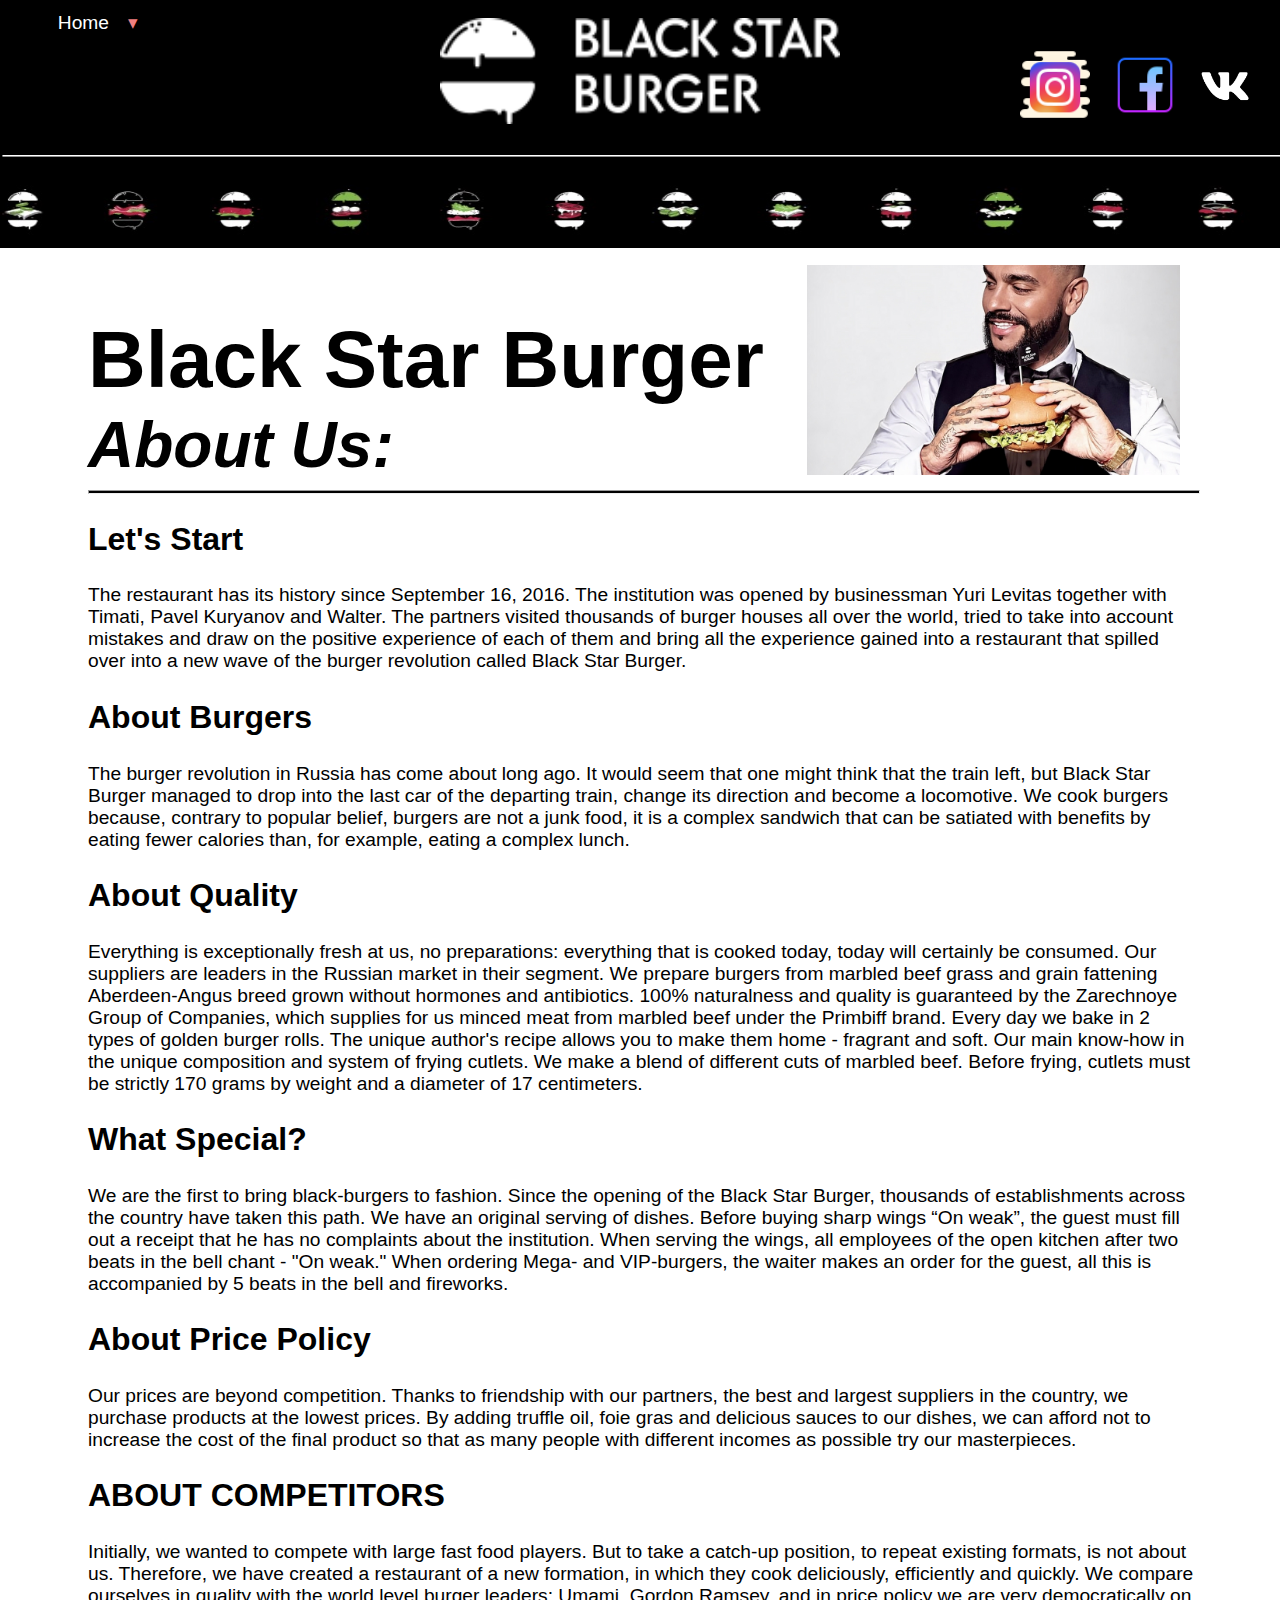
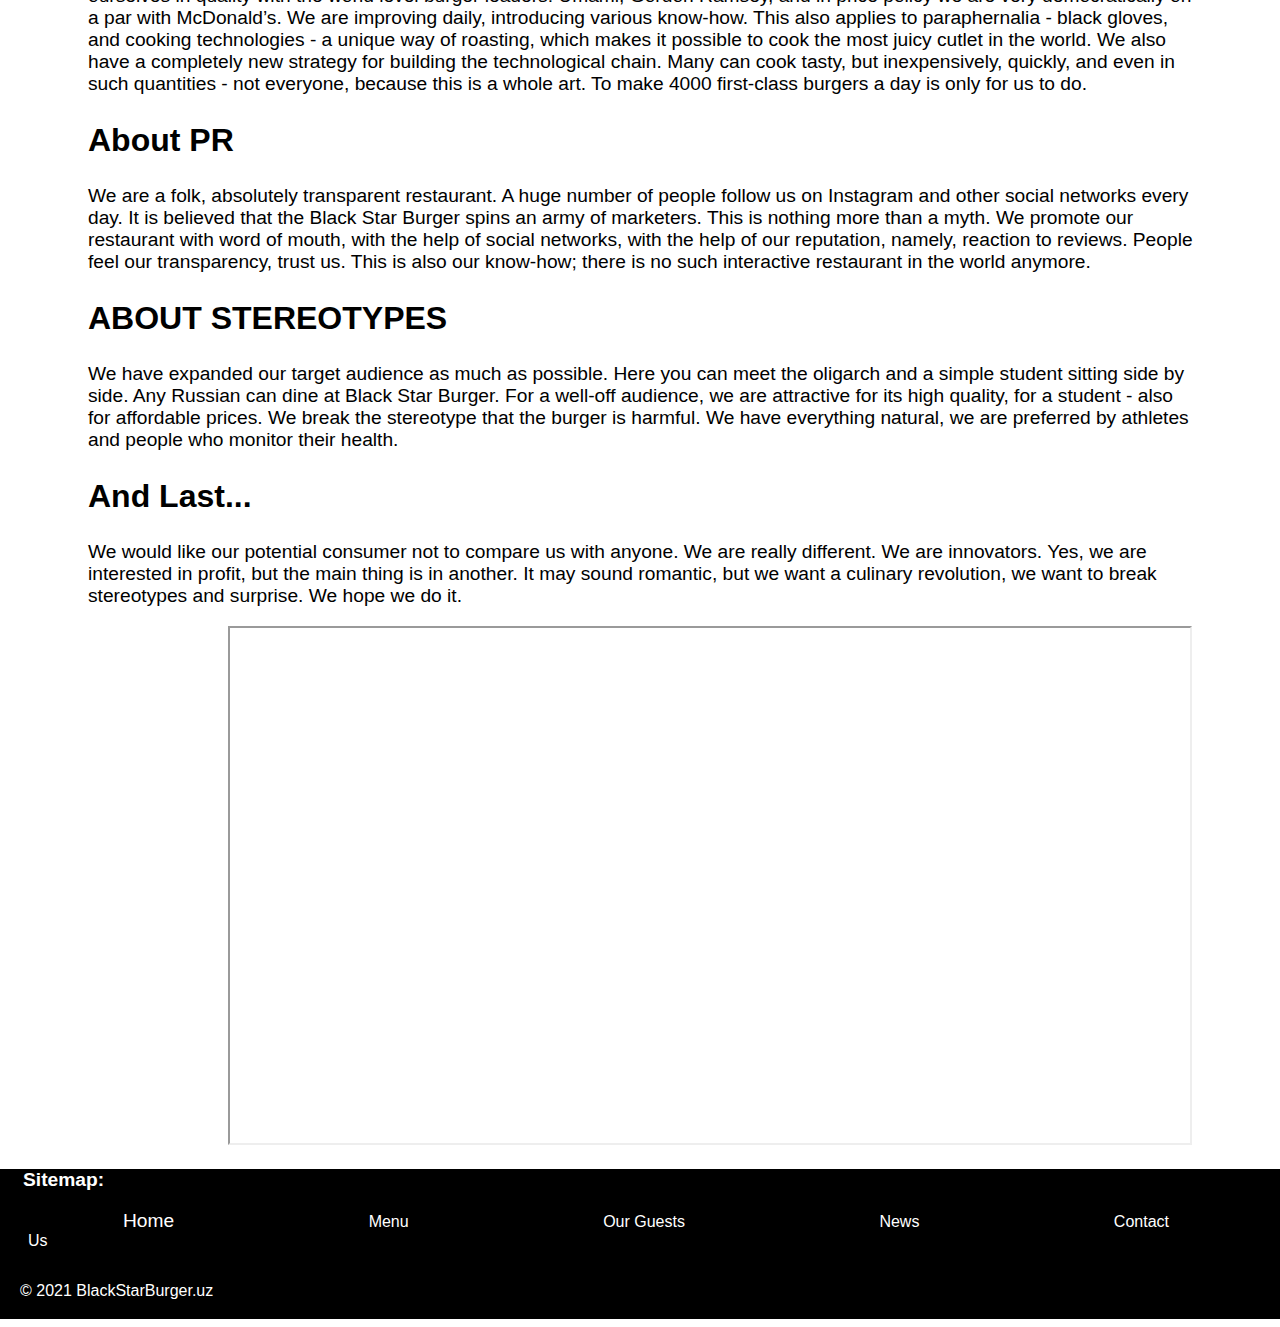
<file: index.html>
<!DOCTYPE html>
<html lang="en-GB">

<head>
    <meta charset="UTF-8">
    <link rel="shortcut icon" href="images/bsb-icon.png" />
    <!--icon for title from https://stackoverflow.com/questions/10691021/how-to-insert-logo-with-the-title-of-a-html-page -->
    <title>Black Star Burger</title>
    <link rel="stylesheet" href="styles/index.css">
</head>

<body>
    <div id="background">
        <header>
            <img src="images/bsb-icon.jpg" width="400" alt="blackstarburger logo" />
            <img src="images/bsb.jpg" width="1351" height="100" alt="blackstarburger foto" />
        <nav>
            <ul>
            <li class="dropdown">
            <a class="navigation" href="index.html">Home</a>
            <div class="dropdown-content">
            <a class="navigation" href="menu.html" target="_blank">Menu</a>
            <a class="navigation" href="guests.html" target="_blank">Our Guests</a>
            <a class="navigation" href="news.html" target="_blank">News</a>
            <a class="navigation" href="contacts.html" target="_blank">Contact Us</a>
        </div>
    </li>
            </ul>
            </nav>
            <div>
                <a href="https://www.instagram.com/tash_blackstarburger/" target="_blank"><img id="instagram" src="images/instagram.png" alt="instagram icon"></a>
                <a href="https://www.facebook.com/blackstarburger.tash/" target="_blank"><img id="facebook" src="images/facebook.png" alt="facebook icon"></a>
                <a href="https://vk.com/blackstarburger" target="_blank"><img id="vk" src="images/vk.png" alt="vk icon"></a>
            </div>
        </header>
    </div>
    <article id="body">
        <section id="first">
            <h2>Black Star Burger</h2>
            <h3><em>About Us:</em></h3>
            <hr>
        </section>
        <!-- Here description of site starts -->
        <section id="description">
            <img src="images/timati.jpg" height="210" alt="timati foto"/>
            <h2>Let's Start</h2>
            <p>The restaurant has its history since September 16, 2016. The institution was opened by businessman Yuri Levitas together with Timati, Pavel Kuryanov and Walter. The partners visited thousands of burger houses all over the world, tried to take into account mistakes and draw on the positive experience of each of them and bring all the experience gained into a restaurant that spilled over into a new wave of the burger revolution called Black Star Burger.</p>
            <h2>About Burgers</h2>
            <p>The burger revolution in Russia has come about long ago. It would seem that one might think that the train left, but Black Star Burger managed to drop into the last car of the departing train, change its direction and become a locomotive. We cook burgers because, contrary to popular belief, burgers are not a junk food, it is a complex sandwich that can be satiated with benefits by eating fewer calories than, for example, eating a complex lunch.</p>
            <h2>About Quality</h2>
            <p>Everything is exceptionally fresh at us, no preparations: everything that is cooked today, today will certainly be consumed. Our suppliers are leaders in the Russian market in their segment. We prepare burgers from marbled beef grass and grain fattening Aberdeen-Angus breed grown without hormones and antibiotics. 100% naturalness and quality is guaranteed by the Zarechnoye Group of Companies, which supplies for us minced meat from marbled beef under the Primbiff brand. Every day we bake in 2 types of golden burger rolls. The unique author's recipe allows you to make them home - fragrant and soft. Our main know-how in the unique composition and system of frying cutlets. We make a blend of different cuts of marbled beef. Before frying, cutlets must be strictly 170 grams by weight and a diameter of 17 centimeters.</p>
            <h2>What Special?</h2>
            <p>We are the first to bring black-burgers to fashion. Since the opening of the Black Star Burger, thousands of establishments across the country have taken this path. We have an original serving of dishes. Before buying sharp wings “On weak”, the guest must fill out a receipt that he has no complaints about the institution. When serving the wings, all employees of the open kitchen after two beats in the bell chant - "On weak." When ordering Mega- and VIP-burgers, the waiter makes an order for the guest, all this is accompanied by 5 beats in the bell and fireworks.</p>
            <h2>About Price Policy</h2>
            <p>Our prices are beyond competition. Thanks to friendship with our partners, the best and largest suppliers in the country, we purchase products at the lowest prices. By adding truffle oil, foie gras and delicious sauces to our dishes, we can afford not to increase the cost of the final product so that as many people with different incomes as possible try our masterpieces.</p>
            <h2>ABOUT COMPETITORS</h2>
            <p>Initially, we wanted to compete with large fast food players. But to take a catch-up position, to repeat existing formats, is not about us. Therefore, we have created a restaurant of a new formation, in which they cook deliciously, efficiently and quickly. We compare ourselves in quality with the world level burger leaders: Umami, Gordon Ramsey, and in price policy we are very democratically on a par with McDonald’s. We are improving daily, introducing various know-how. This also applies to paraphernalia - black gloves, and cooking technologies - a unique way of roasting, which makes it possible to cook the most juicy cutlet in the world. We also have a completely new strategy for building the technological chain. Many can cook tasty, but inexpensively, quickly, and even in such quantities - not everyone, because this is a whole art. To make 4000 first-class burgers a day is only for us to do.</p>
            <h2>About PR</h2>
            <p>We are a folk, absolutely transparent restaurant. A huge number of people follow us on Instagram and other social networks every day. It is believed that the Black Star Burger spins an army of marketers. This is nothing more than a myth. We promote our restaurant with word of mouth, with the help of social networks, with the help of our reputation, namely, reaction to reviews. People feel our transparency, trust us. This is also our know-how; there is no such interactive restaurant in the world anymore.</p>
            <h2>ABOUT STEREOTYPES</h2>
            <p>We have expanded our target audience as much as possible. Here you can meet the oligarch and a simple student sitting side by side. Any Russian can dine at Black Star Burger. For a well-off audience, we are attractive for its high quality, for a student - also for affordable prices. We break the stereotype that the burger is harmful. We have everything natural, we are preferred by athletes and people who monitor their health.</p>
            <h2>And Last...</h2>
            <p>We would like our potential consumer not to compare us with anyone. We are really different. We are innovators. Yes, we are interested in profit, but the main thing is in another. It may sound romantic, but we want a culinary revolution, we want to break stereotypes and surprise. We hope we do it.</p>
        </section>
        <iframe width="960" height="515" src="https://www.youtube.com/embed/-6zNUaOshhs" allow="accelerometer; autoplay; encrypted-media; gyroscope; picture-in-picture" allowfullscreen></iframe>
        <!-- Here description of site ends -->
    </article>
    <footer>
            <h3>Sitemap:</h3>
            <ul>
                <li class="active"><a class="sitemap" href="index.html">Home</a></li>
                <li><a class="sitemap" href="menu.html" target="_blank">Menu</a></li>
                <li><a class="sitemap" href="guests.html" target="_blank">Our Guests</a></li>
                <li><a class="sitemap" href="news.html" target="_blank">News</a></li>
                <li><a class="sitemap" href="contacts.html" target="_blank">Contact Us</a></li>
            </ul>
        <p id="copyright">&copy; 2021 BlackStarBurger.uz</p>
    </footer>
</body>

</html>
</file>
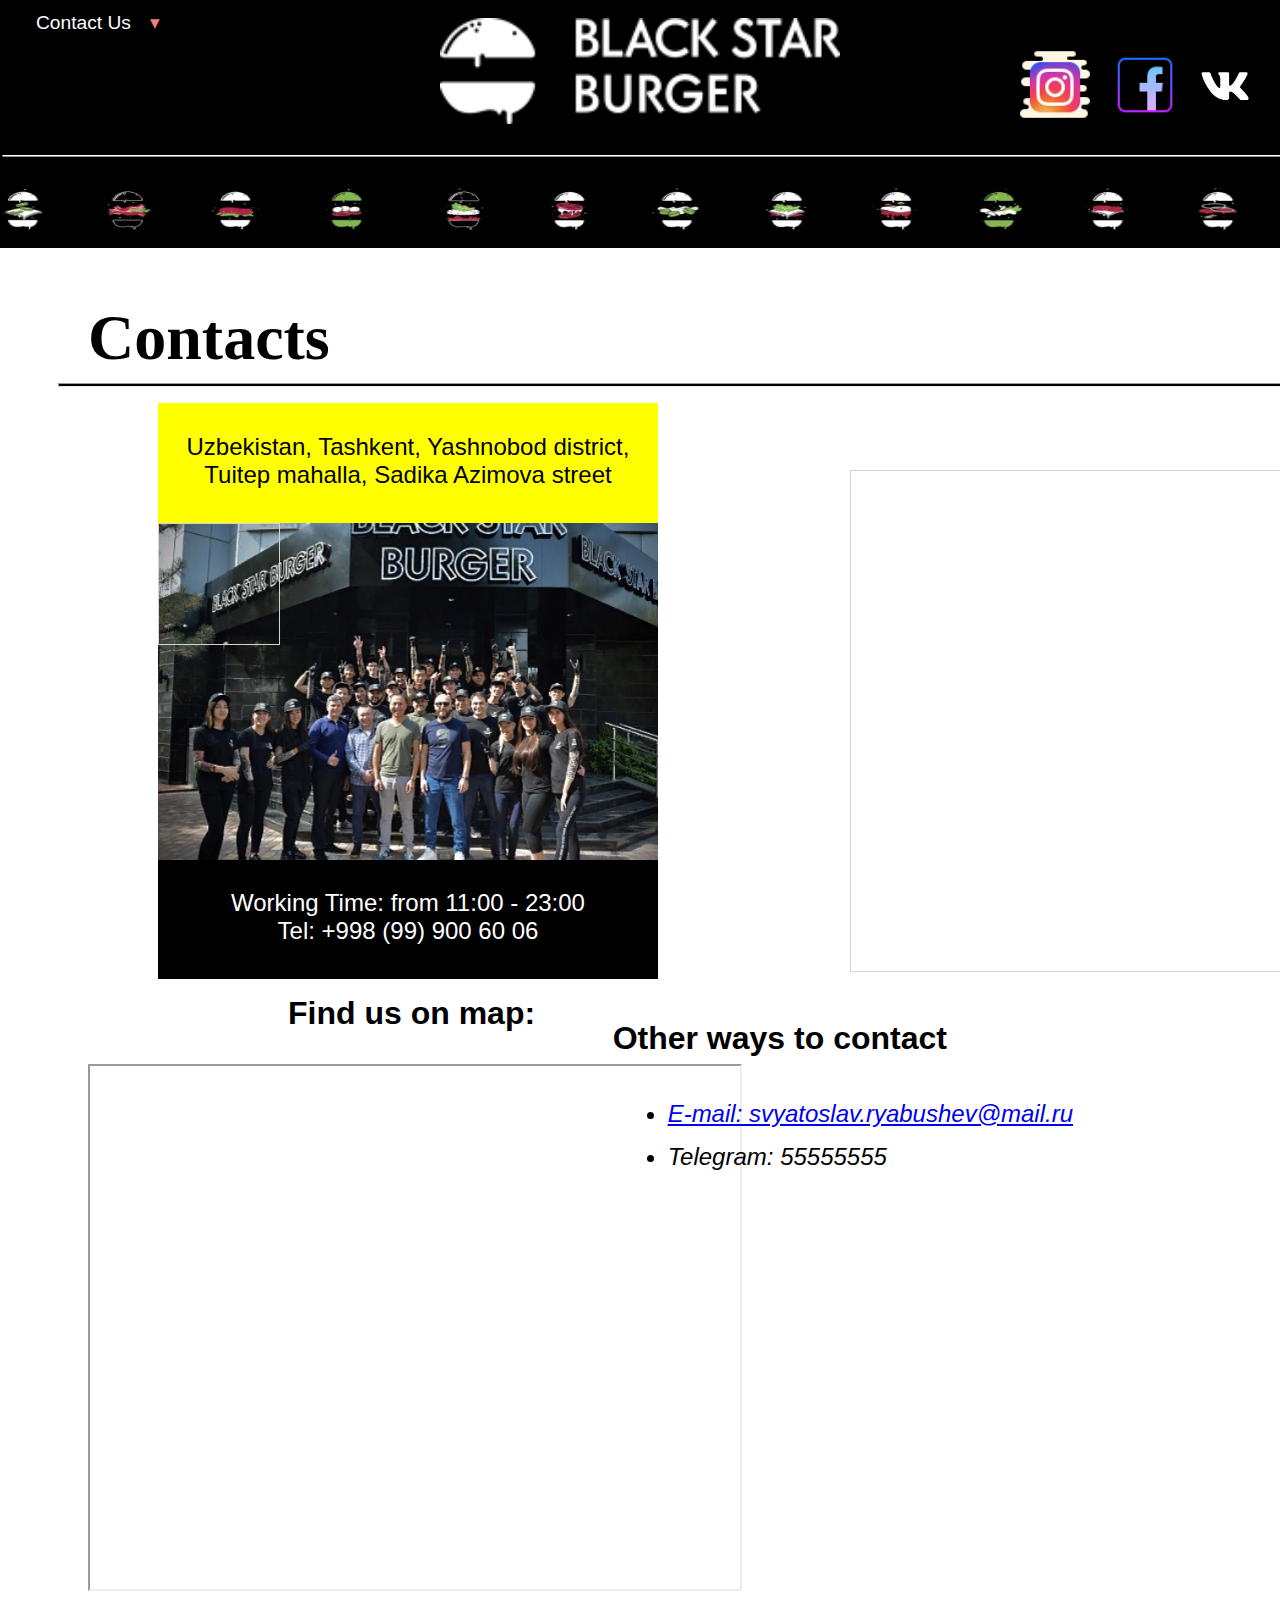
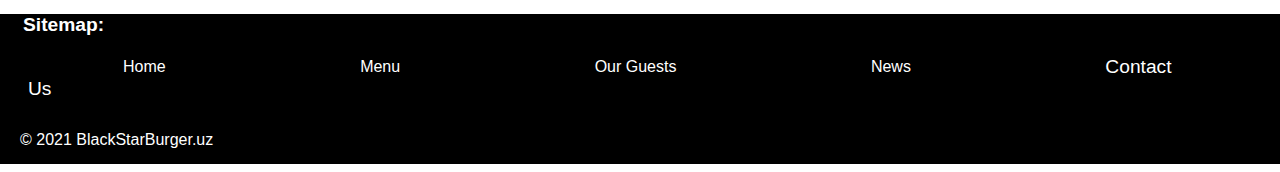
<file: contacts.html>
<!DOCTYPE html>
<html lang="en-GB">

<head>
    <meta charset="UTF-8">
    <link rel="shortcut icon" href="images/bsb-icon.png" />
    <!--icon for title from https://stackoverflow.com/questions/10691021/how-to-insert-logo-with-the-title-of-a-html-page -->
    <script src="scripts/zoom.js"></script>
    <title>Contacts Black Star Burger</title>
    <link rel="stylesheet" href="styles/contacts.css">
</head>

<body>
    <div id="background">
        <header>
            <img src="images/bsb-icon.jpg" width="400" alt="blackstarburger logo" />
            <img src="images/bsb.jpg" width="1351" height="100" alt="blackstarburger foto" />
        <nav>
            <ul>
            <li class="dropdown">
            <a class="navigation" href="contacts.html">Contact Us</a>
            <div class="dropdown-content">
                <a class="navigation" href="index.html" target="_blank">Home</a>
            <a class="navigation" href="menu.html" target="_blank">Menu</a>
            <a class="navigation" href="guests.html" target="_blank">Our Guests</a>
            <a class="navigation" href="news.html" target="_blank">News</a>
        </div>
    </li>
            </ul>
            </nav>
            <div>
                <a href="https://www.instagram.com/tash_blackstarburger/" target="_blank"><img id="instagram" src="images/instagram.png" alt="instagram icon"></a>
                <a href="https://www.facebook.com/blackstarburger.tash/" target="_blank"><img id="facebook" src="images/facebook.png" alt="facebook icon"></a>
                <a href="https://vk.com/blackstarburger" target="_blank"><img id="vk" src="images/vk.png" alt="vk icon"></a>
            </div>
        </header>
    </div>
    <article id="body">
             <!-- Here contacts start -->
        <section id="contacts">
            <h2>Contacts</h2>
            <hr>
        </section>
        <div class="address">
        <figure>
            <figcaption class="top">Uzbekistan, Tashkent, Yashnobod district, Tuitep mahalla, Sadika Azimova street</figcaption>
        <img id="myimage" src="images/address.jpg" width="500" alt="blackstarburger in Tashkent foto">
        <div id="myresult" class="img-zoom-result"></div>
        <figcaption class="down">Working Time: from 11:00 - 23:00 <br>Tel: +998 (99) 900 60 06</figcaption>
        </figure>
        </div>
        <h3>Find us on map:</h3>
        <iframe src="https://www.google.com/maps/embed?pb=!1m14!1m8!1m3!1d1498.5362369917448!2d69.29141119122505!3d41.30728695635946!3m2!1i1024!2i768!4f13.1!3m3!1m2!1s0x38aef5e4a1ca5631%3A0xae8b06cf5e7da89f!2sBlack%20Star%20Burger!5e0!3m2!1sen!2s!4v1582627530918!5m2!1sen!2s" width="650" height="523" allowfullscreen=""></iframe>
        <div id="other_ways">
        <h4>Other ways to contact</h4>
        <address>
            <ul>
                <li><a href="svyatoslav.ryabushev@mail.ru">E-mail: svyatoslav.ryabushev@mail.ru</a></li>
                <li>Telegram: 55555555</li>
            </ul>
        </address>
    </div>
        <!-- Here contacts end -->
    </article>
    <footer>
            <h3>Sitemap:</h3>
            <ul>
                <li><a class="sitemap" href="index.html">Home</a></li>
                <li><a class="sitemap" href="menu.html" target="_blank">Menu</a></li>
                <li><a class="sitemap" href="guests.html" target="_blank">Our Guests</a></li>
                <li><a class="sitemap" href="news.html" target="_blank">News</a></li class="active">
                <li class="active"><a class="sitemap" href="contacts.html" target="_blank">Contact Us</a></li class="active">
            </ul>
        <p id="copyright">&copy; 2021 BlackStarBurger.uz</p>
    </footer>
    <script>
        imageZoom("myimage", "myresult");
        </script>
</body>

</html>
</file>
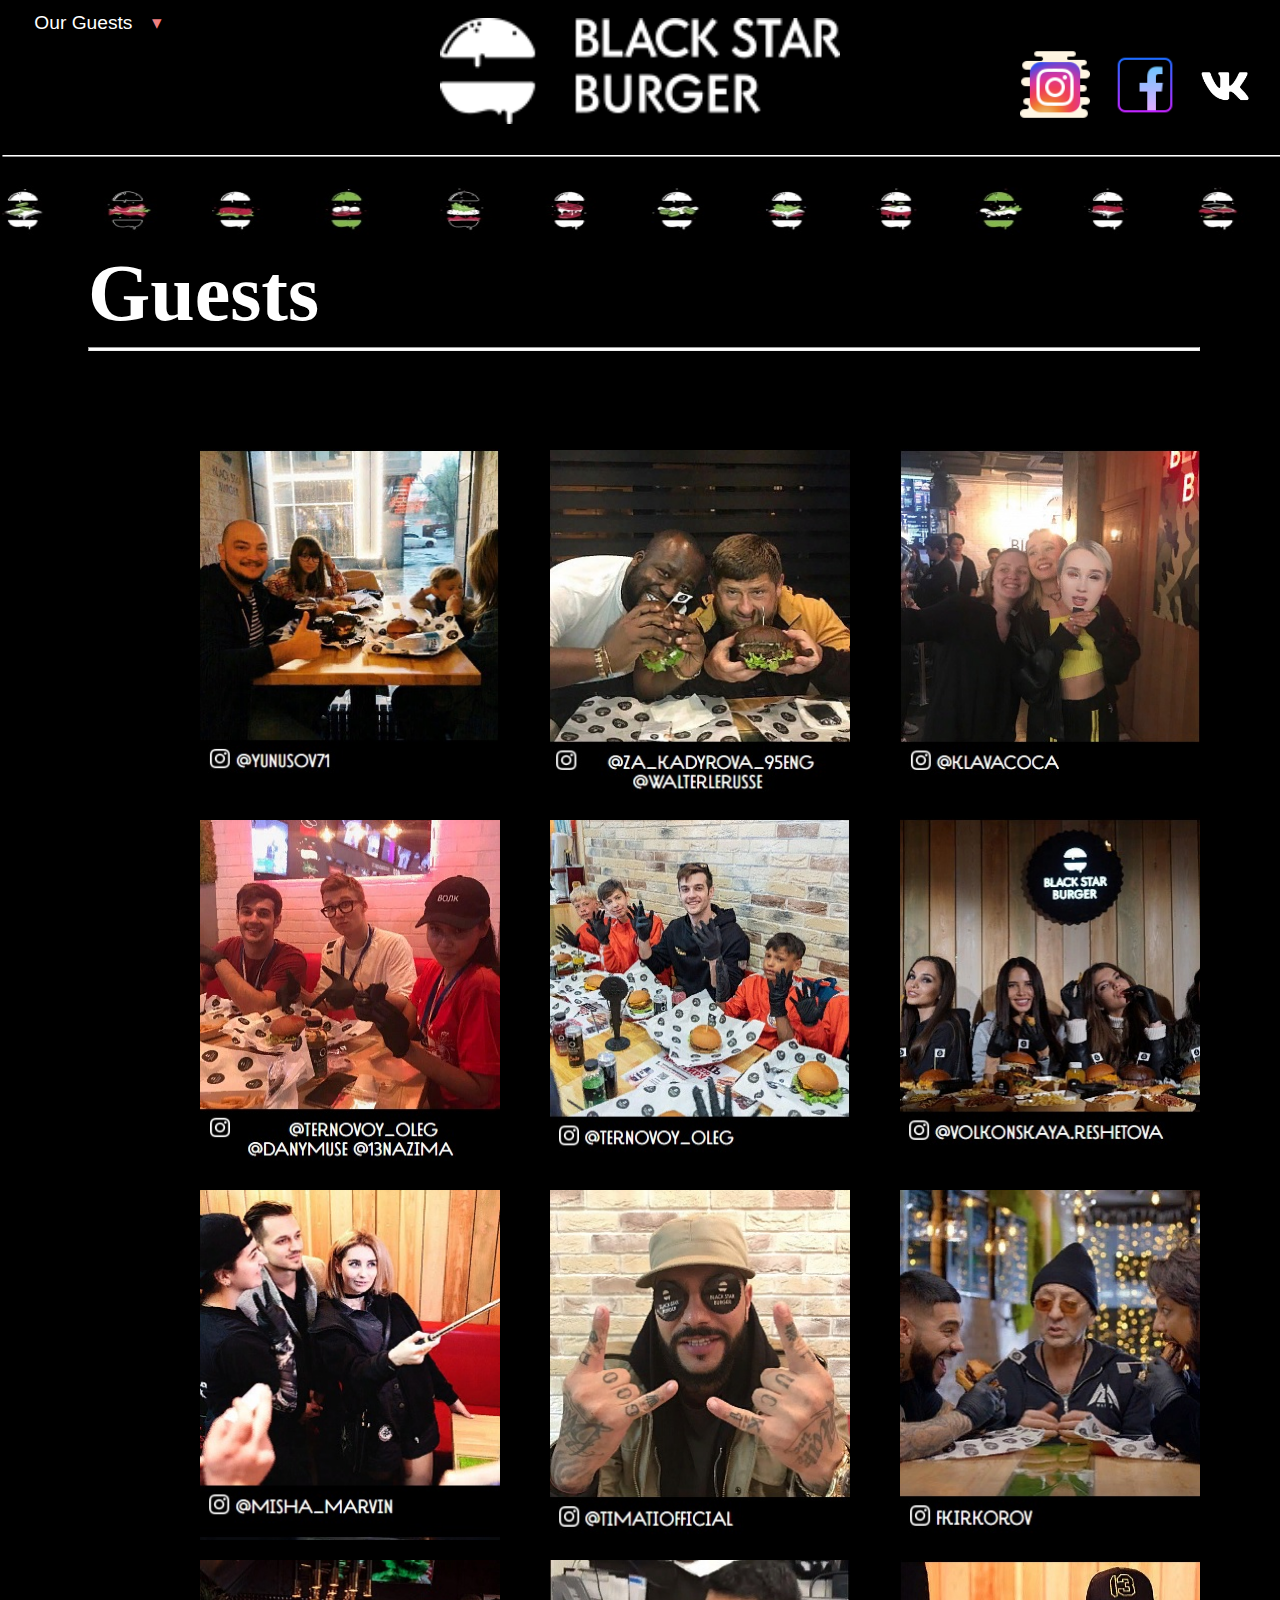
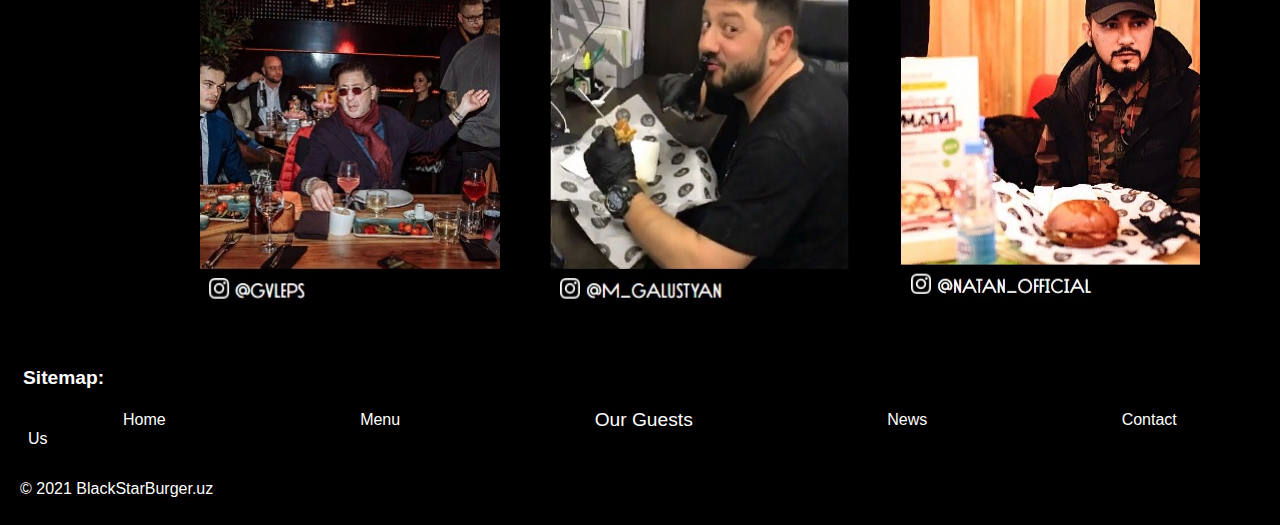
<file: guests.html>
<!DOCTYPE html>
<html lang="en-GB">

<head>
    <meta charset="UTF-8">
    <link rel="shortcut icon" href="images/bsb-icon.png" />
    <!--icon for title from https://stackoverflow.com/questions/10691021/how-to-insert-logo-with-the-title-of-a-html-page -->
    <title>Contacts Black Star Burger</title>
    <link rel="stylesheet" href="styles/guests.css">
</head>

<body>
    <div id="background">
        <header>
            <img src="images/bsb-icon.jpg" width="400" alt="blackstarburger logo" />
            <img src="images/bsb.jpg" width="1351" height="100" alt="blackstarburger foto" />
        <nav>
            <ul>
            <li class="dropdown">
            <a class="navigation" href="guests.html">Our Guests</a>
            <div class="dropdown-content">
                <a class="navigation" href="index.html" target="_blank">Home</a>
            <a class="navigation" href="menu.html" target="_blank">Menu</a>
            <a class="navigation" href="contacts.html" target="_blank">Contact Us</a>
            <a class="navigation" href="news.html" target="_blank">News</a>
        </div>
    </li>
            </ul>
            </nav>
            <div>
                <a href="https://www.instagram.com/tash_blackstarburger/" target="_blank"><img id="instagram" src="images/instagram.png" alt="instagram icon"></a>
                <a href="https://www.facebook.com/blackstarburger.tash/" target="_blank"><img id="facebook" src="images/facebook.png" alt="facebook icon"></a>
                <a href="https://vk.com/blackstarburger" target="_blank"><img id="vk" src="images/vk.png" alt="vk icon"></a>
            </div>
        </header>
    </div>
    <article id="body">
             <!-- Here guests part start -->
             <h2>Guests</h2>
             <hr>
        <div class="guest1">
            <a href="https://www.instagram.com/yunusov71" target="_blank"><img src="images/guest1.jpg" width="300" height="350" alt="guest's foto"></a>
        </div>
        <div class="guest2">
            <a href="https://www.instagram.com/za_kadyrova_95eng" target="_blank"><img src="images/guest2.jpg" width="300" height="350" alt="guest's foto"></a>
        </div>
        <div class="guest3">
            <a href="https://www.instagram.com/klavacoca" target="_blank"><img src="images/guest3.jpg" width="300" height="350" alt="guest's foto"></a>
        </div>
        <div class="guest4">
            <a href="https://www.instagram.com/danymuse" target="_blank"><img src="images/guest4.jpg" width="300" height="350" alt="guest's foto"></a>
        </div>
        <div class="guest5">
            <a href="https://www.instagram.com/ternovoy_oleg" target="_blank"><img src="images/guest5.jpg" width="300" height="350" alt="guest's foto"></a>
        </div>
        <div class="guest6">
            <a href="https://www.instagram.com/volkonskaya.reshetova" target="_blank"><img src="images/guest6.jpg" width="300" height="350" alt="guest's foto"></a>
        </div>
        <div class="guest7">
            <a href="https://www.instagram.com/misha_marvin" target="_blank"><img src="images/guest7.jpg" width="300" height="350" alt="guest's foto"></a>
        </div>
        <div class="guest8">
            <a href="https://www.instagram.com/timatiofficial" target="_blank"><img src="images/guest8.jpg" width="300" height="350" alt="guest's foto"></a>
        </div>
        <div class="guest9">
            <a href="https://www.instagram.com/p/BVJkMz5FdIc/" target="_blank"><img src="images/guest9.jpg" width="300" height="350" alt="guest's foto"></a>
        </div>
        <div class="guest10">
             <a href="https://www.instagram.com/p/BfgYBaMFPn4/" target="_blank"><img src="images/guest10.jpg" width="300" height="350" alt="guest's foto"></a>
        </div>
        <div class="guest11">
            <a href="https://www.instagram.com/p/BU5In8cFwdB/" target="_blank"><img src="images/guest11.jpg" width="300" height="350" alt="guest's foto"></a>
        </div>
        <div class="guest12">
            <a href="https://www.instagram.com/p/BUOXxrBFrMR/" target="_blank"><img src="images/guest12.jpg" width="300" height="350" alt="guest's foto"></a>
            </div>
        </div>
        <!-- Here guests part end -->
    </article>
    <footer>
            <h3>Sitemap:</h3>
            <ul>
                <li><a class="sitemap" href="index.html">Home</a></li>
                <li><a class="sitemap" href="menu.html" target="_blank">Menu</a></li>
                <li class="active"><a class="sitemap" href="guests.html" target="_blank">Our Guests</a></li>
                <li><a class="sitemap" href="news.html" target="_blank">News</a></li class="active">
                <li><a class="sitemap" href="contacts.html" target="_blank">Contact Us</a></li class="active">
            </ul>
        <p id="copyright">&copy; 2021 BlackStarBurger.uz</p>
    </footer>
</body>

</html>
</file>
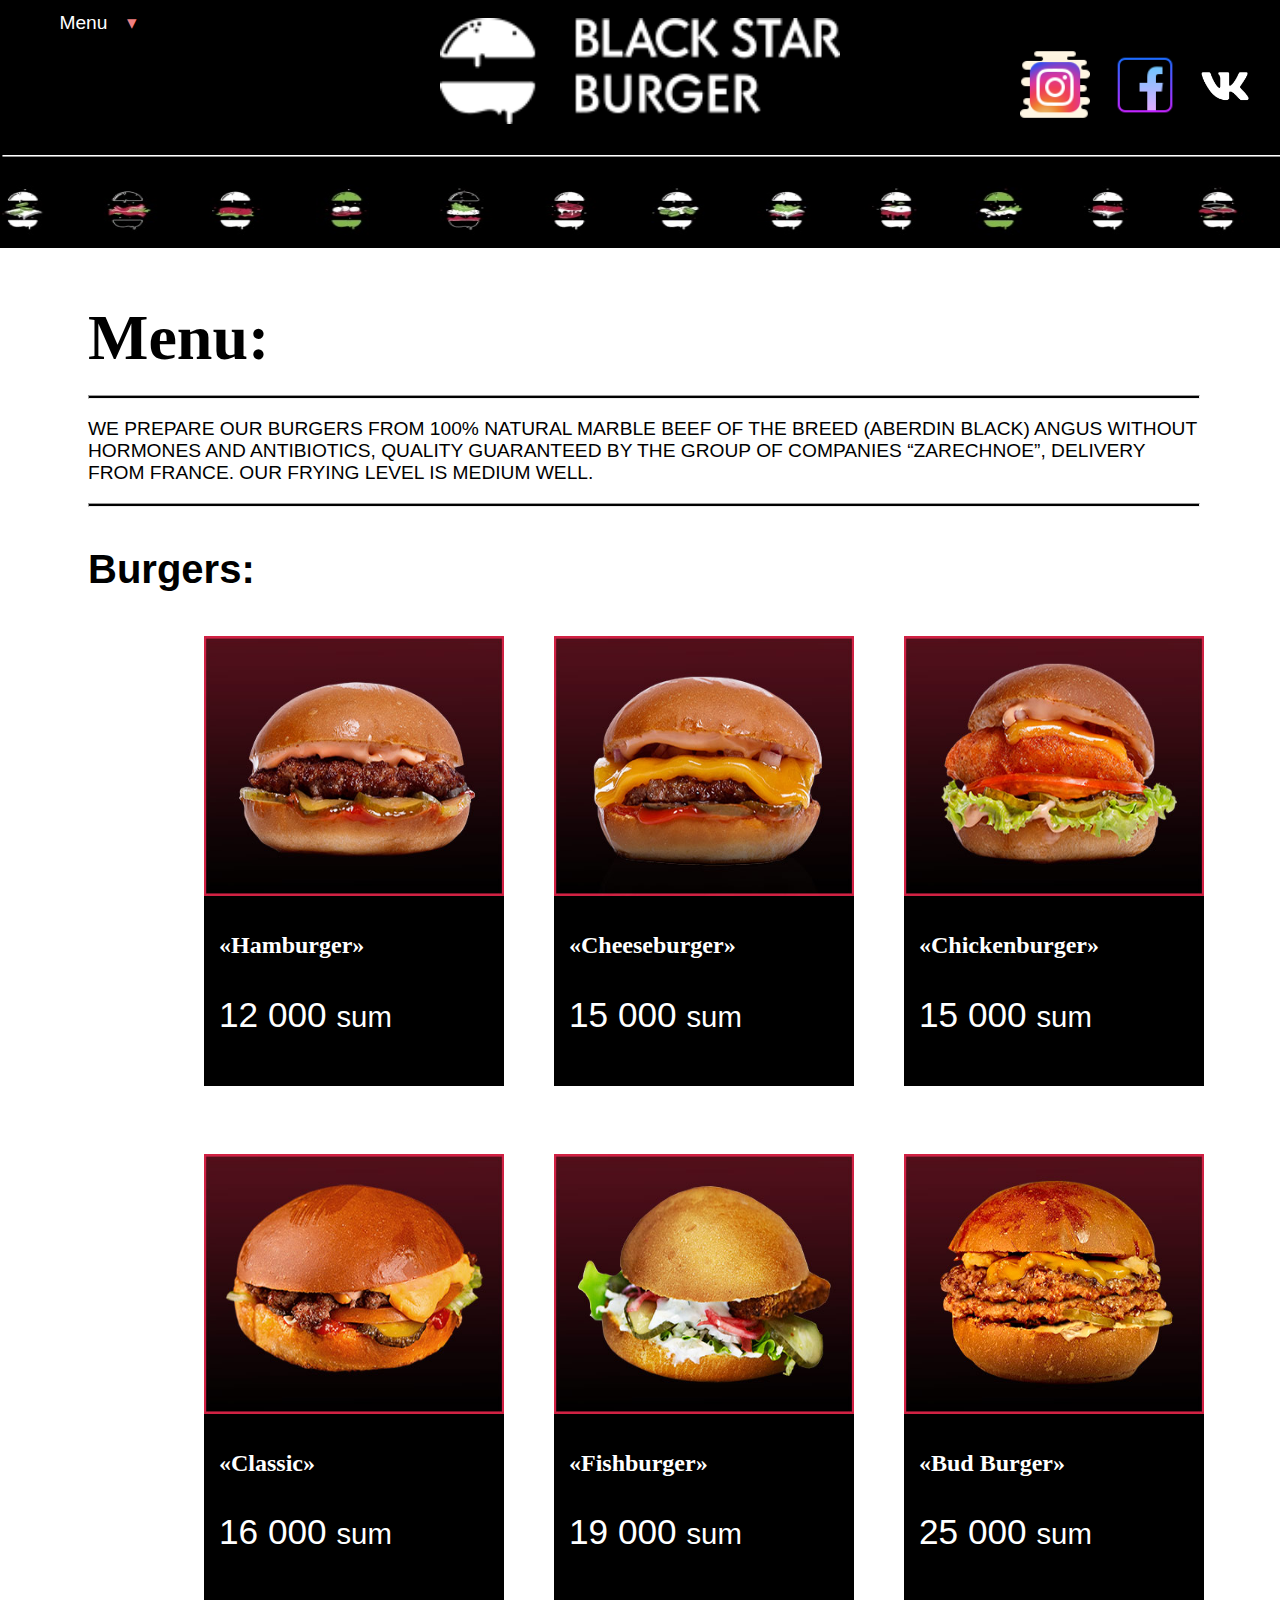
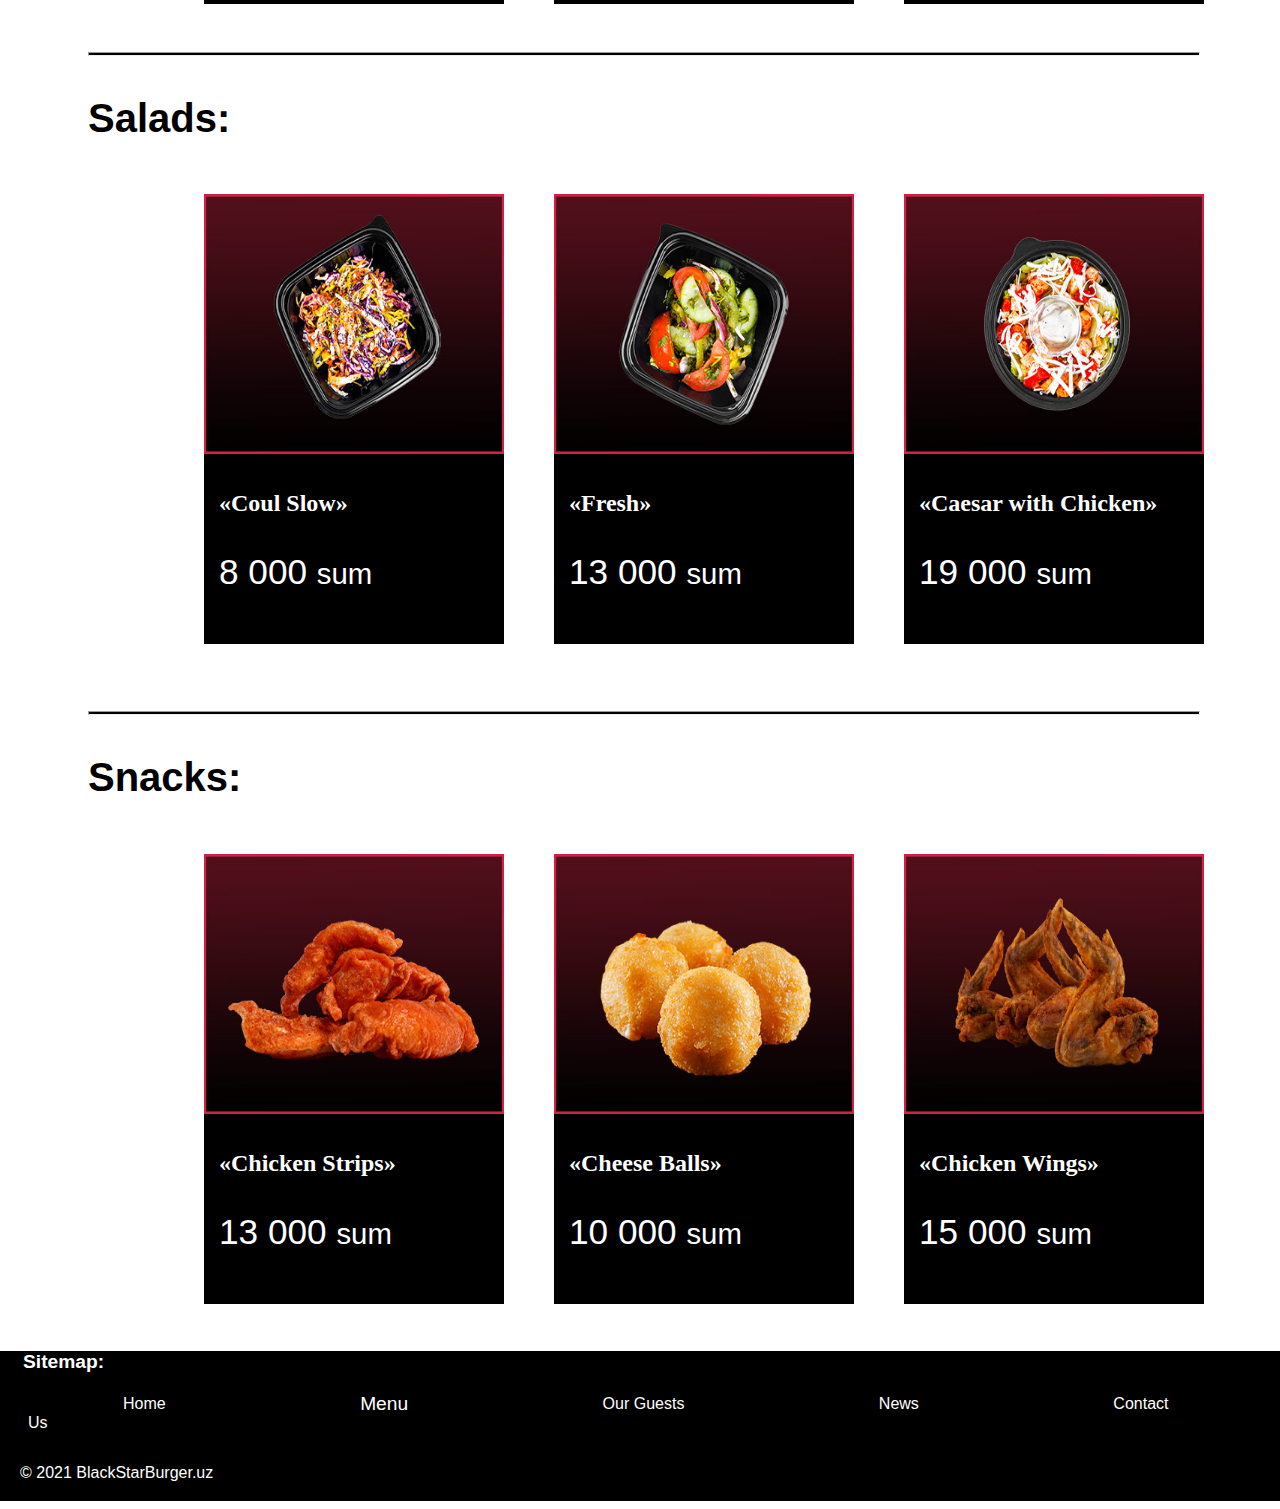
<file: menu.html>
<!DOCTYPE html>
<html lang="en-GB">

<head>
    <meta charset="UTF-8">
    <link rel="shortcut icon" href="images/bsb-icon.png" />
    <!--icon for title from https://stackoverflow.com/questions/10691021/how-to-insert-logo-with-the-title-of-a-html-page -->
    <title>Menu: Black Star Burger</title>
    <link rel="stylesheet" href="styles/menu.css">
</head>

<body>
    <div id="background">
        <header>
            <img src="images/bsb-icon.jpg" width="400" alt="blackstarburger logo" />
            <img src="images/bsb.jpg" width="1351" height="100" alt="blackstarburger foto" />
        <nav>
            <ul>
            <li class="dropdown">
            <a class="navigation" href="menu.html">Menu</a>
            <div class="dropdown-content">
            <a class="navigation" href="index.html" target="_blank">Home</a>
            <a class="navigation" href="guests.html" target="_blank">Our Guests</a>
            <a class="navigation" href="news.html" target="_blank">News</a>
            <a class="navigation" href="contacts.html" target="_blank">Contact Us</a>
        </div>
    </li>
            </ul>
            </nav>
            <div>
                <a href="https://www.instagram.com/tash_blackstarburger/" target="_blank"><img id="instagram" src="images/instagram.png" alt="instagram icon"></a>
                <a href="https://www.facebook.com/blackstarburger.tash/" target="_blank"><img id="facebook" src="images/facebook.png" alt="facebook icon"></a>
                <a href="https://vk.com/blackstarburger" target="_blank"><img id="vk" src="images/vk.png" alt="vk icon"></a>
            </div>
        </header>
</div>
<div id="body">
    <!--Menu description starts-->
    <h2>Menu:</h2>
    <hr>
    <p id="about">WE PREPARE OUR BURGERS FROM 100% NATURAL MARBLE BEEF OF THE BREED (ABERDIN BLACK) ANGUS WITHOUT HORMONES AND ANTIBIOTICS, QUALITY GUARANTEED BY THE GROUP OF COMPANIES “ZARECHNOE”, DELIVERY FROM FRANCE. OUR FRYING LEVEL IS MEDIUM WELL.</p>
    <hr>
    <h3>Burgers:</h3>
<div id="burger1" class="food">
  <img src="images/burger1.jpg" height="260" width="300" alt="burger foto">
  <h4>&laquo;Hamburger&raquo;</h4>
  <p>12 000 <small>sum</small></p>
</div>
<div id="burger2" class="food">
  <img src="images/burger2.jpg" height="260" width="300" alt="burger foto">
  <h4>&laquo;Cheeseburger&raquo;</h4>
  <p>15 000 <small>sum</small></p>
</div>
<div id="burger3" class="food">
  <img src="images/burger3.jpg" height="260" width="300" alt="burger foto">
  <h4>&laquo;Chickenburger&raquo;</h4>
  <p>15 000 <small>sum</small></p>
</div>
<div id="burger4" class="food">
  <img src="images/burger4.jpg" height="260" width="300" alt="burger foto">
  <h4>&laquo;Classic&raquo;</h4>
  <p>16 000 <small>sum</small></p>
</div>
<div id="burger5" class="food">
  <img src="images/burger5.jpg" height="260" width="300" alt="burger foto">
  <h4>&laquo;Fishburger&raquo;</h4>
  <p>19 000 <small>sum</small></p>
</div>
<div id="burger6" class="food">
  <img src="images/burger6.jpg" height="260" width="300" alt="burger foto">
  <h4>&laquo;Bud Burger&raquo;</h4>
  <p>25 000 <small>sum</small></p>
</div>
<div id="salad">
<hr>
<h3>Salads:</h3>
</div>
<div id="salad1" class="food">
  <img src="images/salad1.jpg" height="260" width="300" alt="burger foto">
  <h4>&laquo;Coul Slow&raquo;</h4>
  <p>8 000 <small>sum</small></p>
</div>
<div id="salad2" class="food">
  <img src="images/salad2.jpg" height="260" width="300" alt="burger foto">
  <h4>&laquo;Fresh&raquo;</h4>
  <p>13 000 <small>sum</small></p>
</div>
<div id="salad3" class="food">
  <img src="images/salad3.jpg" height="260" width="300" alt="burger foto">
  <h4>&laquo;Caesar with Chicken&raquo;</h4>
  <p>19 000 <small>sum</small></p>
</div>
<div id="snacks">
<hr>
<h3>Snacks:</h3>
</div>
<div id="snack1" class="food">
  <img src="images/snack1.jpg" height="260" width="300" alt="burger foto">
  <h4>&laquo;Chicken Strips&raquo;</h4>
  <p>13 000 <small>sum</small></p>
</div>
<div id="snack2" class="food">
  <img src="images/snack2.jpg" height="260" width="300" alt="burger foto">
  <h4>&laquo;Cheese Balls&raquo;</h4>
  <p>10 000 <small>sum</small></p>
</div>
<div id="snack3" class="food">
  <img src="images/snack3.jpg" height="260" width="300" alt="burger foto">
  <h4>&laquo;Chicken Wings&raquo;</h4>
  <p>15 000 <small>sum</small></p>
</div>
<!--Menu description ends-->
</div>
<footer>
  <h3>Sitemap:</h3>
  <ul>
      <li><a class="sitemap" href="index.html" target="_blank">Home</a></li>
      <li class="active"><a class="sitemap" href="menu.html">Menu</a></li>
      <li><a class="sitemap" href="guests.html" target="_blank">Our Guests</a></li>
      <li><a class="sitemap" href="news.html" target="_blank">News</a></li>
      <li><a class="sitemap" href="contacts.html" target="_blank">Contact Us</a></li>
  </ul>
<p id="copyright">&copy; 2021 BlackStarBurger.uz</p>
</footer>
</body>
</html>
</file>
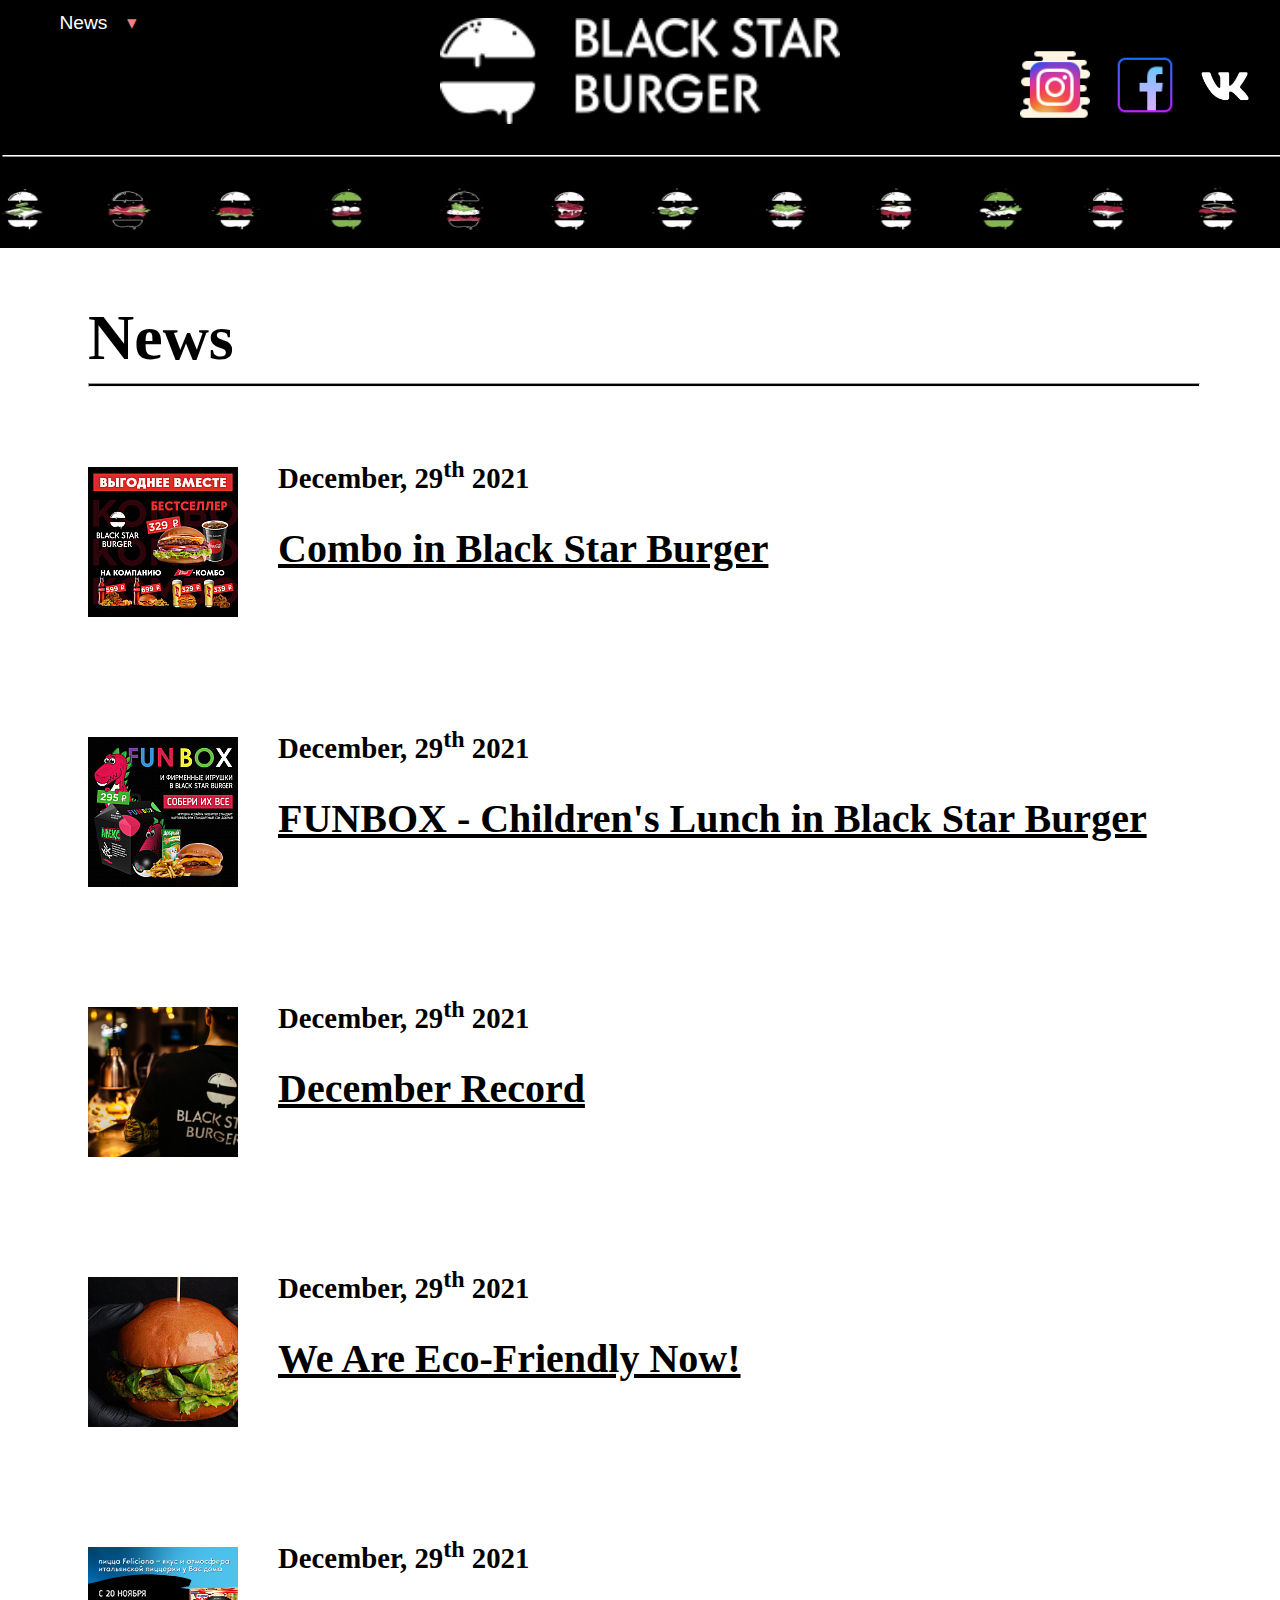
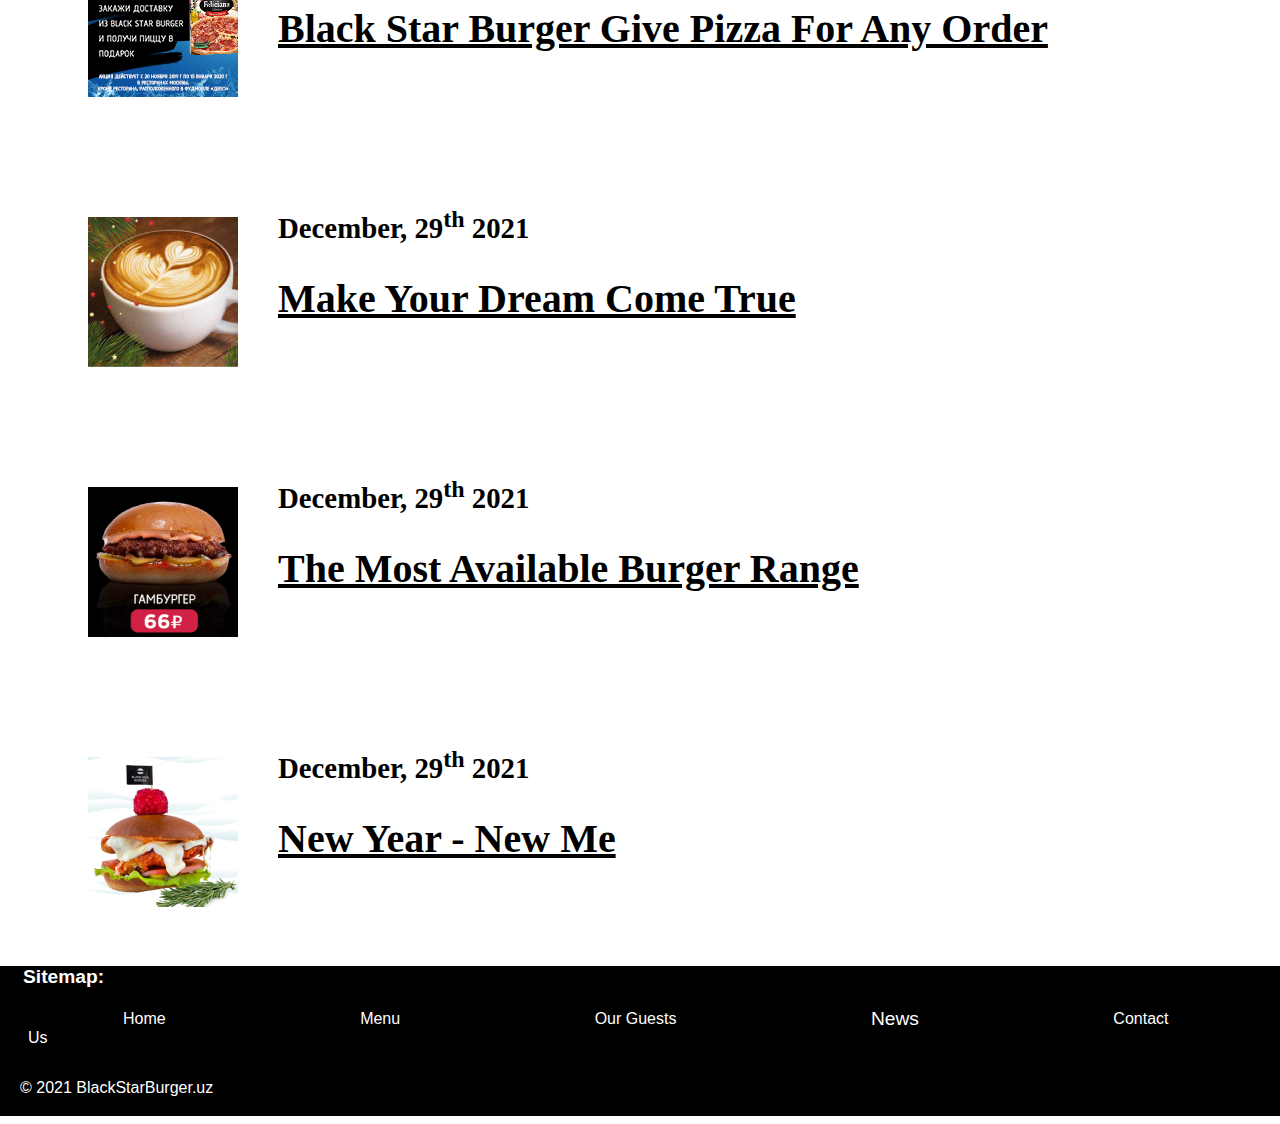
<file: news.html>
<!DOCTYPE html>
<html lang="en-GB">

<head>
    <meta charset="UTF-8">
    <link rel="shortcut icon" href="images/bsb-icon.png" />
    <!--icon for title from https://stackoverflow.com/questions/10691021/how-to-insert-logo-with-the-title-of-a-html-page -->
    <title>News Black Star Burger</title>
    <link rel="stylesheet" href="styles/news.css">
</head>

<body>
    <div id="background">
        <header>
            <img src="images/bsb-icon.jpg" width="400" alt="blackstarburger logo" />
            <img src="images/bsb.jpg" width="1351" height="100" alt="blackstarburger foto" />
        <nav>
            <ul>
            <li class="dropdown">
            <a class="navigation" href="news.html">News</a>
            <div class="dropdown-content">
                <a class="navigation" href="index.html" target="_blank">Home</a>
            <a class="navigation" href="menu.html" target="_blank">Menu</a>
            <a class="navigation" href="guests.html" target="_blank">Our Guests</a>
            <a class="navigation" href="contacts.html" target="_blank">Contact Us</a>
        </div>
    </li>
            </ul>
            </nav>
            <div>
                <a href="https://www.instagram.com/tash_blackstarburger/" target="_blank"><img id="instagram" src="images/instagram.png" alt="instagram icon"></a>
                <a href="https://www.facebook.com/blackstarburger.tash/" target="_blank"><img id="facebook" src="images/facebook.png" alt="facebook icon"></a>
                <a href="https://vk.com/blackstarburger" target="_blank"><img id="vk" src="images/vk.png" alt="vk icon"></a>
            </div>
        </header>
    </div>
    <article id="body">
             <!-- Here news start -->
        <section id="news">
            <h2>News</h2>
            <hr>
        </section>
        <section>
            <div class="news">
                <img src="images/news1.jpg" height="150" width="150" alt="news foto">
                <a href="https://blackstarburger.ru/news/kombo-v-black-star-burger/" target="_blank">More details...</a>
                <div class="info">
                    <h3><time datetime="2021-12-29">December, 29<sup>th</sup> 2021</time></h3>
                    <p>Combo in Black Star Burger</p>
                </div>
            </div>
            <div class="news">
                <img src="images/news2.jpg" height="150" width="150" alt="news foto">
                <a href="https://blackstarburger.ru/news/funbox-detskiy-obed-v-black-star-burger/" target="_blank">More details...</a>
                <div class="info">
                    <h3><time datetime="2021-12-29">December, 29<sup>th</sup> 2021</time></h3>
                    <p>FUNBOX - Children's Lunch in Black Star Burger</p>
                </div>
            </div>
            <div class="news">
                <img src="images/news3.jpg" height="150" width="150" alt="news foto">
                <a href="https://blackstarburger.ru/news/rekordnyy-dekabr/" target="_blank">More details...</a>
                <div class="info">
                    <h3><time datetime="2021-12-29">December, 29<sup>th</sup> 2021</time></h3>
                    <p>December Record</p>
                </div>
            </div>
            <div class="news">
                <img src="images/news4.jpg" height="150" width="150" alt="news foto">
                <a href="https://blackstarburger.ru/news/my-stanovimsya-eco-friendly/" target="_blank">More details...</a>
                <div class="info">
                    <h3><time datetime="2021-12-29">December, 29<sup>th</sup> 2021</time></h3>
                    <p>We Are Eco-Friendly Now!</p>
                </div>
            </div>
            <div class="news">
                <img src="images/news5.jpg" height="150" width="150" alt="news foto">
                <a href="https://blackstarburger.ru/news/black-star-burger-darit-pitstsu-za-lyuboy-zakaz2/" target="_blank">More details...</a>
                <div class="info">
                    <h3><time datetime="2021-12-29">December, 29<sup>th</sup> 2021</time></h3>
                    <p>Black Star Burger Give Pizza For Any Order</p>
                </div>
            </div>
            <div class="news">
                <img src="images/news6.jpg" height="150" width="150" alt="news foto">
                <a href="https://blackstarburger.ru/news/ispolni-mechtu-rebenka/" target="_blank">More details...</a>
                <div class="info">
                    <h3><time datetime="2021-12-29">December, 29<sup>th</sup> 2021</time></h3>
                    <p>Make Your Dream Come True</p>
                </div>
            </div>
            <div class="news">
                <img src="images/news7.jpg" height="150" width="150" alt="news foto">
                <a href="https://blackstarburger.ru/news/samaya-dostupnaya-lineyka-burgerov/" target="_blank">More details...</a>
                <div class="info">
                    <h3><time datetime="2021-12-29">December, 29<sup>th</sup> 2021</time></h3>
                    <p>The Most Available Burger Range</p>
                </div>
            </div>
            <div class="news">
                <img src="images/news8.jpg" height="150" width="150" alt="news foto">
                <a href="https://blackstarburger.ru/news/novyy-god-novyy-ya/" target="_blank">More details...</a>
                <div class="info">
                    <h3><time datetime="2021-12-29">December, 29<sup>th</sup> 2021</time></h3>
                    <p>New Year - New Me</p>
                </div>
            </div>
        </section>
        <!-- Here news end -->
    </article>
    <footer>
            <h3>Sitemap:</h3>
            <ul>
                <li><a class="sitemap" href="index.html">Home</a></li>
                <li><a class="sitemap" href="menu.html" target="_blank">Menu</a></li>
                <li><a class="sitemap" href="guests.html" target="_blank">Our Guests</a></li>
                <li class="active"><a class="sitemap" href="news.html" target="_blank">News</a></li class="active">
                <li><a class="sitemap" href="contacts.html" target="_blank">Contact Us</a></li>
            </ul>
        <p id="copyright">&copy; 2021 BlackStarBurger.uz</p>
    </footer>
</body>

</html>
</file>
<file: styles/index.css>
body {
    font-family: Arial, sans-serif;
    width: 97%
}

#body {
    margin-left: 80px;
    margin-right: 50px;
}

#background {
    background-color: black;
    margin-left: -10px;
    margin-right: -32px;
}

div header {
    text-align: center;
    height: 250px;
    margin-top: -10px;
}
header img {
    margin-top: 20px;
}
header p {
    position: absolute;
    top: 7em;
    right: 30px;
    color: white;
}
header img#instagram {
    width: 70px;
    height: 70px;
    position: absolute;
    top: 30px;
    right: 190px;
}
header img#facebook {
    width: 70px;
    height: 70px;
    position: absolute;
    top: 30px;
    right: 100px;
}
header img#vk {
    width: 70px;
    height: 70px;
    position: absolute;
    top: 30px;
    right: 20px;
}

header nav {
    position: fixed;
    top: -15px;
}
header nav >ul {
    list-style-type: none;
    padding:0;
    }
header nav >ul >li {
    float:left;
    }
header nav a {
    display:inline-block;
    color:#333;
    font-size:1.2em;
    padding:0.5em 1.5em;
    }
header nav li:hover, nav a:hover  {
    background-color:green;
    transition: 0.5s ease;
    }
header .dropdown {
        background-color: black;
        width: 200px;
    }
header .dropdown-content a {
    display:block;
    }
header .dropdown-content {
    position:absolute;
    min-width:200px;
    background-color:black;
    box-shadow:0 0 0.4em purple;
    display:none;
    }
header .dropdown:hover .dropdown-content {
    display:block;
    }
header .dropdown>a:after {
        content:"\25BE";
        margin-left:1em;
        color:lightcoral;
    }
#first h2 {
    font-size: 5em;
    margin-bottom: 0;
}

#first h3 {
    font-size: 4em;
    color: #000;
    margin-top: 2px;
    margin-bottom: 0;
}
hr {
    background-color: black;
    height: 2px;
}
#description h2 {
    font-size: 2em;
}
#description p {
    font-size: 1.2em;
}

#description img {
    position: absolute;
    top: 265px;
    right: 100px;
}
iframe {
    margin-left: 140px;
}
.navigation {
    text-decoration: none;
    color: white;
}

.sitemap {
    text-decoration: none;
    color: white;
}

footer {
    background-color: black;
    height: 150px;
    margin-right: -30px;
    margin-left: -20px;
}

footer ul li {
    display: inline;
    padding:0.5em 95px;
}
footer li:hover {
    border: 2px solid white;
    transition: 0.6s ease;
}

footer h3 {
    color: white;
    text-align: left;
    font-size: 1.2em;
    margin-left: 35px;
}
#id {
    color: white;
    font-size: 0.9em;
    position: absolute;
    right:20px;
}
#copyright {
    color: white;
    position: absolute;
    left: 20px;
}
.active {
    text-decoration: underline;
    font-size: larger;
}
</file>
<file: styles/contacts.css>
body {
    font-family: Arial, sans-serif;
    width: 97%;
}

#body {
    margin-left: 80px;
    margin-right: 50px;
}

#background {
    background-color: black;
    margin-left: -10px;
    margin-right: -32px;
}

div header {
    text-align: center;
    height: 250px;
    margin-top: -10px;
}
header img {
    margin-top: 20px;
}
header p {
    position: absolute;
    top: 7em;
    right: 30px;
    color: white;
}
header img#instagram {
    width: 70px;
    height: 70px;
    position: absolute;
    top: 30px;
    right: 190px;
}
header img#facebook {
    width: 70px;
    height: 70px;
    position: absolute;
    top: 30px;
    right: 100px;
}
header img#vk {
    width: 70px;
    height: 70px;
    position: absolute;
    top: 30px;
    right: 20px;
}
header nav {
    position: fixed;
    top: -15px;
}
header nav >ul {
    list-style-type: none;
    padding:0;
    }
header nav >ul >li {
    float:left;
    }
header nav a {
    display:inline-block;
    color:#333;
    font-size:1.2em;
    padding:0.5em 1.5em;
    }
header nav li:hover, nav a:hover  {
    background-color:green;
    transition: 0.5s ease;
    }
header .dropdown {
        background-color: black;
        width: 200px;
    }
header .dropdown-content a {
    display:block;
    }
header .dropdown-content {
    position:absolute;
    min-width:200px;
    background-color:black;
    box-shadow:0 0 0.4em purple;
    display:none;
    }
header .dropdown:hover .dropdown-content {
    display:block;
    }
header .dropdown>a:after {
        content:"\25BE";
        margin-left:1em;
        color:lightcoral;
    }
#contacts h2 {
    font-family: cursive;
    font-size: 4em;
    margin-bottom: 0;
}

hr {
    background-color: black;
    height: 2px;
    width: 1450px;
    margin-left: -30px;
}
.address {
    margin-left: 30px;
    position: flex;
}
figure {
    width: 500px;
}

figure .top {
    height: 90px;
    padding-top: 30px;
    background-color: yellow;
    font-size: 1.5em;
    text-align: center;
}
figure .down {
    height: 90px;
    padding-top: 30px;
    margin-top: -5px;
    background-color: black;
    color: white;
    font-size: 1.5em;
    text-align: center;
}
#body h3 {
    font-size: 2em;
    margin-top: 0;
    position: flex;
    margin-left: 200px;
}
#body h4 {
    font-size: 2em;
    margin-top: 0;
}
#other_ways {
    position: absolute;
    top: 1020px;
    right: 15%;
}
address li {
    margin: 15px;
    font-size: 1.5em;
}
iframe {
    position: flex;
}

.navigation {
    text-decoration: none;
    color: white;
}

.sitemap {
    text-decoration: none;
    color: white;
}

footer {
    background-color: black;
    height: 150px;
    margin-right: -30px;
    margin-left: -20px;
}

footer ul li {
    display: inline;
    padding:0.5em 95px;
}
footer li:hover {
    border: 2px solid white;
    transition: 0.6s ease;
}

footer h3 {
    color: white;
    text-align: left;
    font-size: 1.2em;
    margin-left: 35px;
}
#id {
    color: white;
    font-size: 0.9em;
    position: absolute;
    right:20px;
}
#copyright {
    color: white;
    position: absolute;
    left: 20px;
}
.active {
    text-decoration: underline;
    font-size: larger;
}
.img-zoom-lens {
    position: absolute;
    border: 1px solid #d4d4d4;
    /*set the size of the lens:*/
    width: 120px;
    height: 120px;
  }
  .img-zoom-result {
    border: 1px solid #d4d4d4;
    /*set the size of the result div:*/
    width: 500px;
    height: 500px;
    position: absolute;
    left: 850px;
    top: 470px;
  }
</file>
<file: styles/guests.css>
body {
    font-family: Arial, sans-serif;
    width: 97%;
    background-color: black;
}

#body {
    margin-left: 80px;
    margin-right: 50px;
    height: 1700px;
}

#background {
    background-color: black;
    margin-left: -10px;
    margin-right: -32px;
}

div header {
    text-align: center;
    height: 250px;
    margin-top: -10px;
}
header img {
    margin-top: 20px;
}
header p {
    position: absolute;
    top: 7em;
    right: 30px;
    color: white;
}
header img#instagram {
    width: 70px;
    height: 70px;
    position: absolute;
    top: 30px;
    right: 190px;
}
header img#facebook {
    width: 70px;
    height: 70px;
    position: absolute;
    top: 30px;
    right: 100px;
}
header img#vk {
    width: 70px;
    height: 70px;
    position: absolute;
    top: 30px;
    right: 20px;
}

header nav {
    position: fixed;
    top: -15px;
}
header nav >ul {
    list-style-type: none;
    padding:0;
    }
header nav >ul >li {
    float:left;
    }
header nav a {
    display:inline-block;
    color:#333;
    font-size:1.2em;
    padding:0.5em 1.5em;
    }
header nav li:hover, nav a:hover  {
    background-color:green;
    transition: 0.5s ease;
    }
header .dropdown {
        background-color: black;
        width: 200px;
    }
header .dropdown-content a {
    display:block;
    }
header .dropdown-content {
    position:absolute;
    min-width:200px;
    background-color:black;
    box-shadow:0 0 0.4em purple;
    display:none;
    }
header .dropdown:hover .dropdown-content {
    display:block;
    }
header .dropdown>a:after {
        content:"\25BE";
        margin-left:1em;
        color:lightcoral;
    }
#body h2 {
    font-size: 5em;
    font-family: cursive;
    margin: 0;
    color: white;
}
hr {
    background-color: white;
    height: 2px;
}
.guest1 {
    margin: 0;
    position: absolute;
    top: 449px;
    left: 200px;
}
.guest2 {
    margin: 0;
    position: absolute;
    top: 450px;
    left: 550px;
}
.guest3 {
    margin: 0;
    position: absolute;
    top: 449px;
    left: 900px;
}
.guest4 {
    margin: 0;
    position: absolute;
    top: 820px;
    left: 200px;
}
.guest5 {
    margin: 0;
    position: absolute;
    top: 820px;
    left: 550px;
}
.guest6 {
    margin: 0;
    position: absolute;
    top: 818px;
    left: 900px;
}
.guest7 {
    margin: 0;
    position: absolute;
    top: 1190px;
    left: 200px;
}
.guest8 {
    margin: 0;
    position: absolute;
    top: 1190px;
    left: 550px;
}
.guest9 {
    margin: 0;
    position: absolute;
    top: 1190px;
    left: 900px;
}
.guest10 {
    margin: 0;
    position: absolute;
    top: 1560px;
    left: 200px;
}
.guest11 {
    margin: 0;
    position: absolute;
    top: 1560px;
    left: 550px;
}
.guest12 {
    margin: 0;
    position: absolute;
    top: 1560px;
    left: 900px;
}

.navigation {
    text-decoration: none;
    color: white;
}

.sitemap {
    text-decoration: none;
    color: white;
}

footer {
    background-color: black;
    height: 150px;
    margin-right: -30px;
    margin-left: -20px;
}

footer ul li {
    display: inline;
    padding:0.5em 95px;
}
footer li:hover {
    border: 2px solid white;
    transition: 0.6s ease;
}

footer h3 {
    color: white;
    text-align: left;
    font-size: 1.2em;
    margin-left: 35px;
}
#id {
    color: white;
    font-size: 0.9em;
    position: absolute;
    right:20px;
}
#copyright {
    color: white;
    position: absolute;
    left: 20px;
}
.active {
    text-decoration: underline;
    font-size: larger;
}
</file>
<file: styles/menu.css>
body {
    font-family: Arial, sans-serif;
    width: 97%
}

#body {
    height: 2600px;
    margin:50px 50px 50px 80px;
}
#background {
    background-color: black;
    margin-left: -10px;
    margin-right: -32px;
}

div header {
    text-align: center;
    height: 250px;
    margin-top: -10px;
}
header img {
    margin-top: 20px;
}
header p {
    position: absolute;
    top: 7em;
    right: 30px;
    color: white;
}
header img#instagram {
    width: 70px;
    height: 70px;
    position: absolute;
    top: 30px;
    right: 190px;
}
header img#facebook {
    width: 70px;
    height: 70px;
    position: absolute;
    top: 30px;
    right: 100px;
}
header img#vk {
    width: 70px;
    height: 70px;
    position: absolute;
    top: 30px;
    right: 20px;
}

header nav {
    position: fixed;
    top: -15px;
    z-index: 3;
}
header nav >ul {
    list-style-type: none;
    padding:0;
    }
header nav >ul >li {
    float:left;
    }
header nav a {
    display:inline-block;
    color:#333;
    font-size:1.2em;
    padding:0.5em 1.5em;
    }
header nav li:hover, nav a:hover  {
    background-color:green;
    transition: 0.5s ease;
    }
header .dropdown {
        background-color: black;
        width: 200px;
    }
header .dropdown-content a {
    display:block;
    }
header .dropdown-content {
    position:absolute;
    min-width:200px;
    background-color:black;
    box-shadow:0 0 0.4em purple;
    display:none;
    }
header .dropdown:hover .dropdown-content {
    display:block;
    }
header .dropdown>a:after {
        content:"\25BE";
        margin-left:1em;
        color:lightcoral;
    }

.navigation {
    text-decoration: none;
    color: white;
}

.sitemap {
    text-decoration: none;
    color: white;
}

#body h2 {
    font-family: 'Times New Roman', Times, serif;
    font-size: 4em;
    margin-bottom: 20px;
}
#body #about {
    font-size: 1.2em;
}
#body h3 {
    font-size: 2.5em;
}
hr {
    background-color: black;
    height: 2px;
}

#body .food {
    width: 300px;
    height: 450px;
    border: 4px solid white;
    z-index: 2;
    background-color: black;
}
#body .food:hover {
    border: 4px solid black;
    transition: 0.6s ease;
}
#body img:hover {
    transform:scale(1.35);
    transition: 0.5s ease;
}
#body div h4 {
    color: white;
    font-family: cursive;
    font-size: 1.5em;
    margin-left: 15px;
}
#body div p {
    color: white;
    font-size: 2.2em;
    margin-left: 15px;
}
#burger1 {
    position: absolute;
    left: 200px;
}
#burger2 {
    position: absolute;
    left: 550px;
}
#burger3 {
    position: absolute;
    left:900px;
}
#burger4 {
    position: absolute;
    top: 1150px;
    left: 200px;
}
#burger5 {
    position: absolute;
    top: 1150px;
    left: 550px;
}
#burger6 {
    position: absolute;
    top: 1150px;
    left: 900px;
}
#salad {
    position: relative;
    top: 1020px;
}
#salad1 {
    position: absolute;
    top: 1790px;
    left: 200px;
}
#salad2 {
    position: absolute;
    top: 1790px;
    left: 550px;
}
#salad3 {
    position: absolute;
    top: 1790px;
    left:900px;
}
#snacks {
    position: relative;
    top: 1550px;
}
#snack1 {
    position: absolute;
    top: 2450px;
    left: 200px;
}
#snack2 {
    position: absolute;
    top: 2450px;
    left: 550px;
}
#snack3 {
    position: absolute;
    top: 2450px;
    left:900px;
}

footer {
    background-color: black;
    height: 150px;
    margin-right: -30px;
    margin-left: -20px;
}

footer ul li {
    display: inline;
    padding:0.5em 95px;
}
footer li:hover {
    border: 2px solid white;
    transition: 0.6s ease;
}

footer h3 {
    color: white;
    text-align: left;
    font-size: 1.2em;
    margin-left: 35px;
}
#id {
    color: white;
    font-size: 0.9em;
    position: absolute;
    right: 20px;
}
#copyright {
    color: white;
    position: absolute;
    left: 20px;
}
.active {
    text-decoration: underline;
    font-size: larger;
}
</file>
<file: styles/news.css>
body {
    font-family: Arial, sans-serif;
    width: 97%;
}

#body {
    margin-left: 80px;
    margin-right: 50px;
}

#background {
    background-color: black;
    margin-left: -10px;
    margin-right: -32px;
}

div header {
    text-align: center;
    height: 250px;
    margin-top: -10px;
}
header img {
    margin-top: 20px;
}
header p {
    position: absolute;
    top: 7em;
    right: 30px;
    color: white;
}
header img#instagram {
    width: 70px;
    height: 70px;
    position: absolute;
    top: 30px;
    right: 190px;
}
header img#facebook {
    width: 70px;
    height: 70px;
    position: absolute;
    top: 30px;
    right: 100px;
}
header img#vk {
    width: 70px;
    height: 70px;
    position: absolute;
    top: 30px;
    right: 20px;
}

header nav {
    position: fixed;
    top: -15px;
}
header nav >ul {
    list-style-type: none;
    padding:0;
    }
header nav >ul >li {
    float:left;
    }
header nav a {
    display:inline-block;
    color:#333;
    font-size:1.2em;
    padding:0.5em 1.5em;
    }
header nav li:hover, nav a:hover  {
    background-color:green;
    transition: 0.5s ease;
    }
header .dropdown {
        background-color: black;
        width: 200px;
    }
header .dropdown-content a {
    display:block;
    }
header .dropdown-content {
    position:absolute;
    min-width:200px;
    background-color:black;
    box-shadow:0 0 0.4em purple;
    display:none;
    }
header .dropdown:hover .dropdown-content {
    display:block;
    }
header .dropdown>a:after {
        content:"\25BE";
        margin-left:1em;
        color:lightcoral;
    }
#news h2 {
    font-family: cursive;
    font-size: 4em;
    margin-bottom: 0;
}

hr {
    background-color: black;
    height: 2px;
}
.news {
    height: 230px;
    margin-left: -40px;
    margin-right: -40px;
    margin-top: 40px;
}
.news:hover {
    background-color: black;
    color: white;
    transition: 0.5s ease;
}
.news img {
    margin: 40px;
    float: left;
}
.info {
    float: left;
    font-family: "Times New Roman", serif;

}
.info h3 {
    font-size: 1.8em;
}
.info p {
    text-decoration: underline;
    font-size: 2.5em;
    font-family:'Times New Roman', serif;
    font-weight: bold;
    margin-top: 30px;
    max-width: 1100px;
}
.news a {
    font-size: 2em;
    color: white;
    position: absolute;
    right: 100px;
}

.navigation {
    text-decoration: none;
    color: white;
}

.sitemap {
    text-decoration: none;
    color: white;
}

footer {
    background-color: black;
    height: 150px;
    margin-right: -30px;
    margin-left: -20px;
}

footer ul li {
    display: inline;
    padding:0.5em 95px;
}
footer li:hover {
    border: 2px solid white;
    transition: 0.6s ease;
}

footer h3 {
    color: white;
    text-align: left;
    font-size: 1.2em;
    margin-left: 35px;
}
#id {
    color: white;
    font-size: 0.9em;
    position: absolute;
    right:20px;
}
#copyright {
    color: white;
    position: absolute;
    left: 20px;
}
.active {
    text-decoration: underline;
    font-size: larger;
}
</file>
